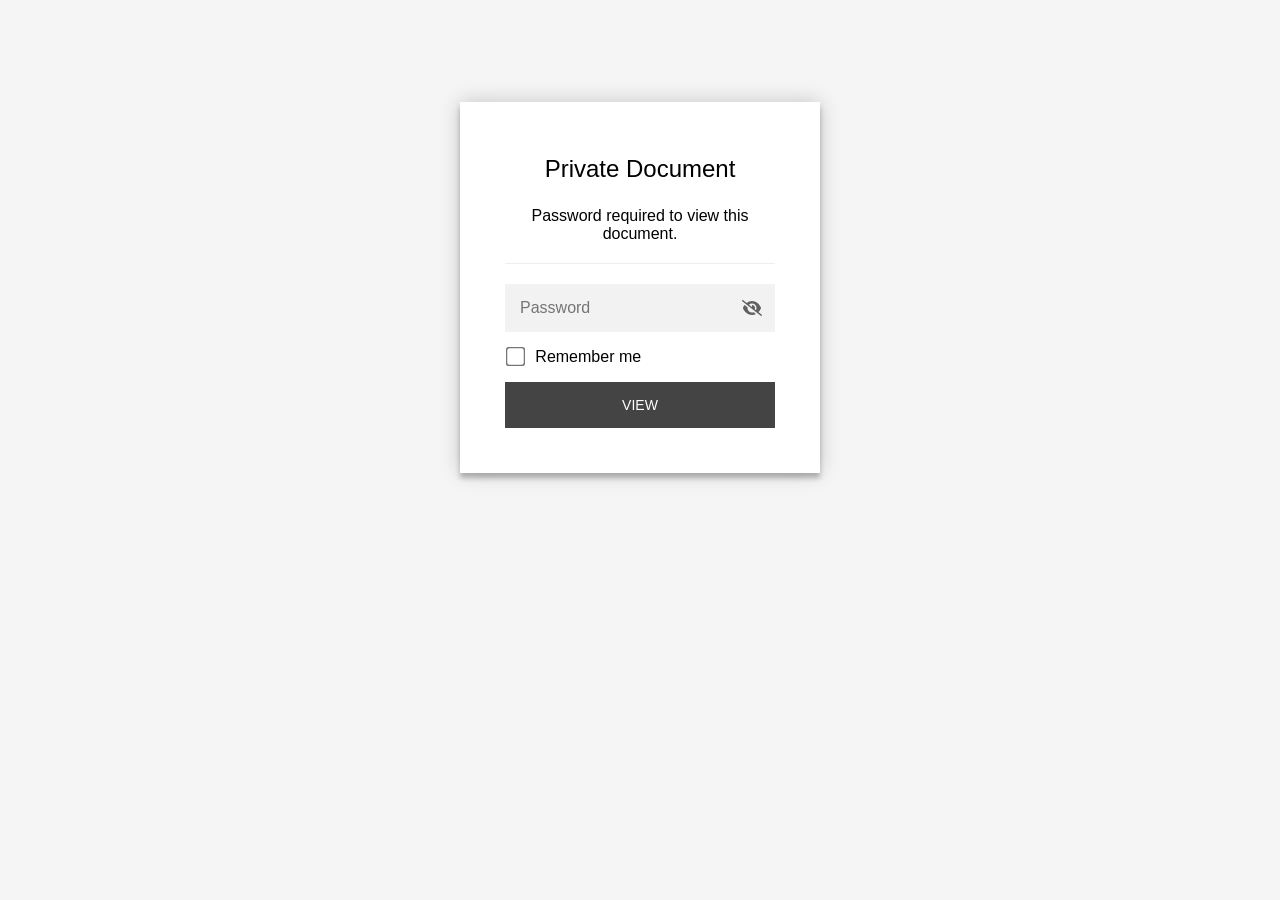
<file: index.html>
<!DOCTYPE html>
<html class="staticrypt-html">
    <head>
        <meta charset="utf-8" />
        <title>Private Document</title>
        <meta name="viewport" content="width=device-width, initial-scale=1" />
        <meta name="robots" content="noindex,nofollow,noarchive,nosnippet" />
        <meta name="googlebot" content="noindex,nofollow" />

        <!-- do not cache this page -->
        <meta http-equiv="cache-control" content="max-age=0" />
        <meta http-equiv="cache-control" content="no-cache" />
        <meta http-equiv="expires" content="0" />
        <meta http-equiv="expires" content="Tue, 01 Jan 1980 1:00:00 GMT" />
        <meta http-equiv="pragma" content="no-cache" />

        <style>
            .staticrypt-hr {
                margin-top: 20px;
                margin-bottom: 20px;
                border: 0;
                border-top: 1px solid #eee;
            }

            .staticrypt-page {
                width: 360px;
                padding: 8% 0 0;
                margin: auto;
                box-sizing: border-box;
            }

            .staticrypt-form {
                position: relative;
                z-index: 1;
                background: #ffffff;
                max-width: 360px;
                margin: 0 auto 100px;
                padding: 45px;
                text-align: center;
                box-shadow: 0 0 20px 0 rgba(0, 0, 0, 0.2), 0 5px 5px 0 rgba(0, 0, 0, 0.24);
            }

            .staticrypt-form input[type="password"],
            input[type="text"] {
                background: inherit;
                border: 0;
                box-sizing: border-box; /* This ensures padding is included in the total width */
                font-size: 14px;
                outline: 0;
                padding: 15px 30px 15px 15px; /* Adjust the padding to ensure there is space for the icon */
                width: 100%;
            }

            .staticrypt-password-container {
                position: relative;
                outline: 0;
                background: #f2f2f2;
                width: 100%;
                border: 0;
                margin: 0 0 15px;
                box-sizing: border-box;
            }

            .staticrypt-toggle-password-visibility {
                cursor: pointer;
                height: 20px;
                opacity: 60%;
                padding: 13px;
                position: absolute;
                right: 0;
                top: 50%;
                transform: translateY(-50%);
                width: 20px;
            }

            .staticrypt-form .staticrypt-decrypt-button {
                text-transform: uppercase;
                outline: 0;
                background: #444444;
                width: 100%;
                border: 0;
                padding: 15px;
                color: #ffffff;
                font-size: 14px;
                cursor: pointer;
            }

            .staticrypt-form .staticrypt-decrypt-button:hover,
            .staticrypt-form .staticrypt-decrypt-button:active,
            .staticrypt-form .staticrypt-decrypt-button:focus {
                background: #444444;
                filter: brightness(92%);
            }

            .staticrypt-html {
                height: 100%;
            }

            .staticrypt-body {
                height: 100%;
                margin: 0;
            }

            .staticrypt-content {
                height: 100%;
                margin-bottom: 1em;
                background: #f5f5f5;
                font-family: "Arial", sans-serif;
                -webkit-font-smoothing: antialiased;
                -moz-osx-font-smoothing: grayscale;
            }

            .staticrypt-instructions {
                margin-top: -1em;
                margin-bottom: 1em;
            }

            .staticrypt-title {
                font-size: 1.5em;
            }

            label.staticrypt-remember {
                display: flex;
                align-items: center;
                margin-bottom: 1em;
            }

            .staticrypt-remember input[type="checkbox"] {
                transform: scale(1.5);
                margin-right: 1em;
            }

            .hidden {
                display: none !important;
            }

            .staticrypt-spinner-container {
                height: 100%;
                display: flex;
                align-items: center;
                justify-content: center;
            }

            .staticrypt-spinner {
                display: inline-block;
                width: 2rem;
                height: 2rem;
                vertical-align: text-bottom;
                border: 0.25em solid gray;
                border-right-color: transparent;
                border-radius: 50%;
                -webkit-animation: spinner-border 0.75s linear infinite;
                animation: spinner-border 0.75s linear infinite;
                animation-duration: 0.75s;
                animation-timing-function: linear;
                animation-delay: 0s;
                animation-iteration-count: infinite;
                animation-direction: normal;
                animation-fill-mode: none;
                animation-play-state: running;
                animation-name: spinner-border;
            }

            @keyframes spinner-border {
                100% {
                    transform: rotate(360deg);
                }
            }

            @media screen and (-webkit-min-device-pixel-ratio: 0) {
                .staticrypt-form input[type="password"],
                input[type="text"] {
                    font-size: 16px;
                }
            }
        </style>
    </head>

    <body class="staticrypt-body">
        <div id="staticrypt_loading" class="staticrypt-spinner-container">
            <div class="staticrypt-spinner"></div>
        </div>

        <div id="staticrypt_content" class="staticrypt-content hidden">
            <div class="staticrypt-page">
                <div class="staticrypt-form">
                    <div class="staticrypt-instructions">
                        <p class="staticrypt-title">Private Document</p>
                        <p>Password required to view this document.</p>
                    </div>

                    <hr class="staticrypt-hr" />

                    <form id="staticrypt-form" action="#" method="post">
                        <div class="staticrypt-password-container">
                            <input
                                id="staticrypt-password"
                                type="password"
                                name="password"
                                placeholder="Password"
                                autofocus
                            />

                            <img
                                class="staticrypt-toggle-password-visibility"
                                alt="Show password"
                                title="Show password"
                                src="[data-uri]"
                            />
                        </div>

                        <label id="staticrypt-remember-label" class="staticrypt-remember hidden">
                            <input id="staticrypt-remember" type="checkbox" name="remember" />
                            Remember me
                        </label>

                        <input type="submit" class="staticrypt-decrypt-button" value="View" />
                    </form>
                </div>
            </div>
        </div>

        <script>
            // these variables will be filled when generating the file - the template format is 'variable_name'
            const staticryptInitiator = ((function(){
  const exports = {};
  const cryptoEngine = ((function(){
  const exports = {};
  const { subtle } = crypto;

const IV_BITS = 16 * 8;
const HEX_BITS = 4;
const ENCRYPTION_ALGO = "AES-CBC";

/**
 * Translates between utf8 encoded hexadecimal strings
 * and Uint8Array bytes.
 */
const HexEncoder = {
    /**
     * hex string -> bytes
     * @param {string} hexString
     * @returns {Uint8Array}
     */
    parse: function (hexString) {
        if (hexString.length % 2 !== 0) throw "Invalid hexString";
        const arrayBuffer = new Uint8Array(hexString.length / 2);

        for (let i = 0; i < hexString.length; i += 2) {
            const byteValue = parseInt(hexString.substring(i, i + 2), 16);
            if (isNaN(byteValue)) {
                throw "Invalid hexString";
            }
            arrayBuffer[i / 2] = byteValue;
        }
        return arrayBuffer;
    },

    /**
     * bytes -> hex string
     * @param {Uint8Array} bytes
     * @returns {string}
     */
    stringify: function (bytes) {
        const hexBytes = [];

        for (let i = 0; i < bytes.length; ++i) {
            let byteString = bytes[i].toString(16);
            if (byteString.length < 2) {
                byteString = "0" + byteString;
            }
            hexBytes.push(byteString);
        }
        return hexBytes.join("");
    },
};

/**
 * Translates between utf8 strings and Uint8Array bytes.
 */
const UTF8Encoder = {
    parse: function (str) {
        return new TextEncoder().encode(str);
    },

    stringify: function (bytes) {
        return new TextDecoder().decode(bytes);
    },
};

/**
 * Salt and encrypt a msg with a password.
 */
async function encrypt(msg, hashedPassword) {
    // Must be 16 bytes, unpredictable, and preferably cryptographically random. However, it need not be secret.
    // https://developer.mozilla.org/en-US/docs/Web/API/SubtleCrypto/encrypt#parameters
    const iv = crypto.getRandomValues(new Uint8Array(IV_BITS / 8));

    const key = await subtle.importKey("raw", HexEncoder.parse(hashedPassword), ENCRYPTION_ALGO, false, ["encrypt"]);

    const encrypted = await subtle.encrypt(
        {
            name: ENCRYPTION_ALGO,
            iv: iv,
        },
        key,
        UTF8Encoder.parse(msg)
    );

    // iv will be 32 hex characters, we prepend it to the ciphertext for use in decryption
    return HexEncoder.stringify(iv) + HexEncoder.stringify(new Uint8Array(encrypted));
}
exports.encrypt = encrypt;

/**
 * Decrypt a salted msg using a password.
 *
 * @param {string} encryptedMsg
 * @param {string} hashedPassword
 * @returns {Promise<string>}
 */
async function decrypt(encryptedMsg, hashedPassword) {
    const ivLength = IV_BITS / HEX_BITS;
    const iv = HexEncoder.parse(encryptedMsg.substring(0, ivLength));
    const encrypted = encryptedMsg.substring(ivLength);

    const key = await subtle.importKey("raw", HexEncoder.parse(hashedPassword), ENCRYPTION_ALGO, false, ["decrypt"]);

    const outBuffer = await subtle.decrypt(
        {
            name: ENCRYPTION_ALGO,
            iv: iv,
        },
        key,
        HexEncoder.parse(encrypted)
    );

    return UTF8Encoder.stringify(new Uint8Array(outBuffer));
}
exports.decrypt = decrypt;

/**
 * Salt and hash the password so it can be stored in localStorage without opening a password reuse vulnerability.
 *
 * @param {string} password
 * @param {string} salt
 * @returns {Promise<string>}
 */
async function hashPassword(password, salt) {
    // we hash the password in multiple steps, each adding more iterations. This is because we used to allow less
    // iterations, so for backward compatibility reasons, we need to support going from that to more iterations.
    let hashedPassword = await hashLegacyRound(password, salt);

    hashedPassword = await hashSecondRound(hashedPassword, salt);

    return hashThirdRound(hashedPassword, salt);
}
exports.hashPassword = hashPassword;

/**
 * This hashes the password with 1k iterations. This is a low number, we need this function to support backwards
 * compatibility.
 *
 * @param {string} password
 * @param {string} salt
 * @returns {Promise<string>}
 */
function hashLegacyRound(password, salt) {
    return pbkdf2(password, salt, 1000, "SHA-1");
}
exports.hashLegacyRound = hashLegacyRound;

/**
 * Add a second round of iterations. This is because we used to use 1k, so for backwards compatibility with
 * remember-me/autodecrypt links, we need to support going from that to more iterations.
 *
 * @param hashedPassword
 * @param salt
 * @returns {Promise<string>}
 */
function hashSecondRound(hashedPassword, salt) {
    return pbkdf2(hashedPassword, salt, 14000, "SHA-256");
}
exports.hashSecondRound = hashSecondRound;

/**
 * Add a third round of iterations to bring total number to 600k. This is because we used to use 1k, then 15k, so for
 * backwards compatibility with remember-me/autodecrypt links, we need to support going from that to more iterations.
 *
 * @param hashedPassword
 * @param salt
 * @returns {Promise<string>}
 */
function hashThirdRound(hashedPassword, salt) {
    return pbkdf2(hashedPassword, salt, 585000, "SHA-256");
}
exports.hashThirdRound = hashThirdRound;

/**
 * Salt and hash the password so it can be stored in localStorage without opening a password reuse vulnerability.
 *
 * @param {string} password
 * @param {string} salt
 * @param {int} iterations
 * @param {string} hashAlgorithm
 * @returns {Promise<string>}
 */
async function pbkdf2(password, salt, iterations, hashAlgorithm) {
    const key = await subtle.importKey("raw", UTF8Encoder.parse(password), "PBKDF2", false, ["deriveBits"]);

    const keyBytes = await subtle.deriveBits(
        {
            name: "PBKDF2",
            hash: hashAlgorithm,
            iterations,
            salt: UTF8Encoder.parse(salt),
        },
        key,
        256
    );

    return HexEncoder.stringify(new Uint8Array(keyBytes));
}

function generateRandomSalt() {
    const bytes = crypto.getRandomValues(new Uint8Array(128 / 8));

    return HexEncoder.stringify(new Uint8Array(bytes));
}
exports.generateRandomSalt = generateRandomSalt;

async function signMessage(hashedPassword, message) {
    const key = await subtle.importKey(
        "raw",
        HexEncoder.parse(hashedPassword),
        {
            name: "HMAC",
            hash: "SHA-256",
        },
        false,
        ["sign"]
    );
    const signature = await subtle.sign("HMAC", key, UTF8Encoder.parse(message));

    return HexEncoder.stringify(new Uint8Array(signature));
}
exports.signMessage = signMessage;

function getRandomAlphanum() {
    const possibleCharacters = "abcdefghijklmnopqrstuvwxyzABCDEFGHIJKLMNOPQRSTUVWXYZ0123456789";

    let byteArray;
    let parsedInt;

    // Keep generating new random bytes until we get a value that falls
    // within a range that can be evenly divided by possibleCharacters.length
    do {
        byteArray = crypto.getRandomValues(new Uint8Array(1));
        // extract the lowest byte to get an int from 0 to 255 (probably unnecessary, since we're only generating 1 byte)
        parsedInt = byteArray[0] & 0xff;
    } while (parsedInt >= 256 - (256 % possibleCharacters.length));

    // Take the modulo of the parsed integer to get a random number between 0 and totalLength - 1
    const randomIndex = parsedInt % possibleCharacters.length;

    return possibleCharacters[randomIndex];
}

/**
 * Generate a random string of a given length.
 *
 * @param {int} length
 * @returns {string}
 */
function generateRandomString(length) {
    let randomString = "";

    for (let i = 0; i < length; i++) {
        randomString += getRandomAlphanum();
    }

    return randomString;
}
exports.generateRandomString = generateRandomString;

  return exports;
})());
const codec = ((function(){
  const exports = {};
  /**
 * Initialize the codec with the provided cryptoEngine - this return functions to encode and decode messages.
 *
 * @param cryptoEngine - the engine to use for encryption / decryption
 */
function init(cryptoEngine) {
    const exports = {};

    /**
     * Top-level function for encoding a message.
     * Includes password hashing, encryption, and signing.
     *
     * @param {string} msg
     * @param {string} password
     * @param {string} salt
     *
     * @returns {string} The encoded text
     */
    async function encode(msg, password, salt) {
        const hashedPassword = await cryptoEngine.hashPassword(password, salt);

        const encrypted = await cryptoEngine.encrypt(msg, hashedPassword);

        // we use the hashed password in the HMAC because this is effectively what will be used a password (so we can store
        // it in localStorage safely, we don't use the clear text password)
        const hmac = await cryptoEngine.signMessage(hashedPassword, encrypted);

        return hmac + encrypted;
    }
    exports.encode = encode;

    /**
     * Encode using a password that has already been hashed. This is useful to encode multiple messages in a row, that way
     * we don't need to hash the password multiple times.
     *
     * @param {string} msg
     * @param {string} hashedPassword
     *
     * @returns {string} The encoded text
     */
    async function encodeWithHashedPassword(msg, hashedPassword) {
        const encrypted = await cryptoEngine.encrypt(msg, hashedPassword);

        // we use the hashed password in the HMAC because this is effectively what will be used a password (so we can store
        // it in localStorage safely, we don't use the clear text password)
        const hmac = await cryptoEngine.signMessage(hashedPassword, encrypted);

        return hmac + encrypted;
    }
    exports.encodeWithHashedPassword = encodeWithHashedPassword;

    /**
     * Top-level function for decoding a message.
     * Includes signature check and decryption.
     *
     * @param {string} signedMsg
     * @param {string} hashedPassword
     * @param {string} salt
     * @param {int} backwardCompatibleAttempt
     * @param {string} originalPassword
     *
     * @returns {Object} {success: true, decoded: string} | {success: false, message: string}
     */
    async function decode(signedMsg, hashedPassword, salt, backwardCompatibleAttempt = 0, originalPassword = "") {
        const encryptedHMAC = signedMsg.substring(0, 64);
        const encryptedMsg = signedMsg.substring(64);
        const decryptedHMAC = await cryptoEngine.signMessage(hashedPassword, encryptedMsg);

        if (decryptedHMAC !== encryptedHMAC) {
            // we have been raising the number of iterations in the hashing algorithm multiple times, so to support the old
            // remember-me/autodecrypt links we need to try bringing the old hashes up to speed.
            originalPassword = originalPassword || hashedPassword;
            if (backwardCompatibleAttempt === 0) {
                const updatedHashedPassword = await cryptoEngine.hashThirdRound(originalPassword, salt);

                return decode(signedMsg, updatedHashedPassword, salt, backwardCompatibleAttempt + 1, originalPassword);
            }
            if (backwardCompatibleAttempt === 1) {
                let updatedHashedPassword = await cryptoEngine.hashSecondRound(originalPassword, salt);
                updatedHashedPassword = await cryptoEngine.hashThirdRound(updatedHashedPassword, salt);

                return decode(signedMsg, updatedHashedPassword, salt, backwardCompatibleAttempt + 1, originalPassword);
            }

            return { success: false, message: "Signature mismatch" };
        }

        return {
            success: true,
            decoded: await cryptoEngine.decrypt(encryptedMsg, hashedPassword),
        };
    }
    exports.decode = decode;

    return exports;
}
exports.init = init;

  return exports;
})());
const decode = codec.init(cryptoEngine).decode;

/**
 * Initialize the staticrypt module, that exposes functions callbable by the password_template.
 *
 * @param {{
 *  staticryptEncryptedMsgUniqueVariableName: string,
 *  isRememberEnabled: boolean,
 *  rememberDurationInDays: number,
 *  staticryptSaltUniqueVariableName: string,
 * }} staticryptConfig - object of data that is stored on the password_template at encryption time.
 *
 * @param {{
 *  rememberExpirationKey: string,
 *  rememberPassphraseKey: string,
 *  replaceHtmlCallback: function,
 *  clearLocalStorageCallback: function,
 * }} templateConfig - object of data that can be configured by a custom password_template.
 */
function init(staticryptConfig, templateConfig) {
    const exports = {};

    /**
     * Decrypt our encrypted page, replace the whole HTML.
     *
     * @param {string} hashedPassword
     * @returns {Promise<boolean>}
     */
    async function decryptAndReplaceHtml(hashedPassword) {
        const { staticryptEncryptedMsgUniqueVariableName, staticryptSaltUniqueVariableName } = staticryptConfig;
        const { replaceHtmlCallback } = templateConfig;

        const result = await decode(
            staticryptEncryptedMsgUniqueVariableName,
            hashedPassword,
            staticryptSaltUniqueVariableName
        );
        if (!result.success) {
            return false;
        }
        const plainHTML = result.decoded;

        // if the user configured a callback call it, otherwise just replace the whole HTML
        if (typeof replaceHtmlCallback === "function") {
            replaceHtmlCallback(plainHTML);
        } else {
            document.write(plainHTML);
            document.close();
        }

        return true;
    }

    /**
     * Attempt to decrypt the page and replace the whole HTML.
     *
     * @param {string} password
     * @param {boolean} isRememberChecked
     *
     * @returns {Promise<{isSuccessful: boolean, hashedPassword?: string}>} - we return an object, so that if we want to
     *   expose more information in the future we can do it without breaking the password_template
     */
    async function handleDecryptionOfPage(password, isRememberChecked) {
        const { staticryptSaltUniqueVariableName } = staticryptConfig;

        // decrypt and replace the whole page
        const hashedPassword = await cryptoEngine.hashPassword(password, staticryptSaltUniqueVariableName);
        return handleDecryptionOfPageFromHash(hashedPassword, isRememberChecked);
    }
    exports.handleDecryptionOfPage = handleDecryptionOfPage;

    async function handleDecryptionOfPageFromHash(hashedPassword, isRememberChecked) {
        const { isRememberEnabled, rememberDurationInDays } = staticryptConfig;
        const { rememberExpirationKey, rememberPassphraseKey } = templateConfig;

        const isDecryptionSuccessful = await decryptAndReplaceHtml(hashedPassword);

        if (!isDecryptionSuccessful) {
            return {
                isSuccessful: false,
                hashedPassword,
            };
        }

        // remember the hashedPassword and set its expiration if necessary
        if (isRememberEnabled && isRememberChecked) {
            window.localStorage.setItem(rememberPassphraseKey, hashedPassword);

            // set the expiration if the duration isn't 0 (meaning no expiration)
            if (rememberDurationInDays > 0) {
                window.localStorage.setItem(
                    rememberExpirationKey,
                    (new Date().getTime() + rememberDurationInDays * 24 * 60 * 60 * 1000).toString()
                );
            }
        }

        return {
            isSuccessful: true,
            hashedPassword,
        };
    }
    exports.handleDecryptionOfPageFromHash = handleDecryptionOfPageFromHash;

    /**
     * Clear localstorage from staticrypt related values
     */
    function clearLocalStorage() {
        const { clearLocalStorageCallback, rememberExpirationKey, rememberPassphraseKey } = templateConfig;

        if (typeof clearLocalStorageCallback === "function") {
            clearLocalStorageCallback();
        } else {
            localStorage.removeItem(rememberPassphraseKey);
            localStorage.removeItem(rememberExpirationKey);
        }
    }

    async function handleDecryptOnLoad() {
        let isSuccessful = await decryptOnLoadFromUrl();

        if (!isSuccessful) {
            isSuccessful = await decryptOnLoadFromRememberMe();
        }

        return { isSuccessful };
    }
    exports.handleDecryptOnLoad = handleDecryptOnLoad;

    /**
     * Clear storage if we are logging out
     *
     * @returns {boolean} - whether we logged out
     */
    function logoutIfNeeded() {
        const logoutKey = "staticrypt_logout";

        // handle logout through query param
        const queryParams = new URLSearchParams(window.location.search);
        if (queryParams.has(logoutKey)) {
            clearLocalStorage();
            return true;
        }

        // handle logout through URL fragment
        const hash = window.location.hash.substring(1);
        if (hash.includes(logoutKey)) {
            clearLocalStorage();
            return true;
        }

        return false;
    }

    /**
     * To be called on load: check if we want to try to decrypt and replace the HTML with the decrypted content, and
     * try to do it if needed.
     *
     * @returns {Promise<boolean>} true if we derypted and replaced the whole page, false otherwise
     */
    async function decryptOnLoadFromRememberMe() {
        const { rememberDurationInDays } = staticryptConfig;
        const { rememberExpirationKey, rememberPassphraseKey } = templateConfig;

        // if we are login out, terminate
        if (logoutIfNeeded()) {
            return false;
        }

        // if there is expiration configured, check if we're not beyond the expiration
        if (rememberDurationInDays && rememberDurationInDays > 0) {
            const expiration = localStorage.getItem(rememberExpirationKey),
                isExpired = expiration && new Date().getTime() > parseInt(expiration);

            if (isExpired) {
                clearLocalStorage();
                return false;
            }
        }

        const hashedPassword = localStorage.getItem(rememberPassphraseKey);

        if (hashedPassword) {
            // try to decrypt
            const isDecryptionSuccessful = await decryptAndReplaceHtml(hashedPassword);

            // if the decryption is unsuccessful the password might be wrong - silently clear the saved data and let
            // the user fill the password form again
            if (!isDecryptionSuccessful) {
                clearLocalStorage();
                return false;
            }

            return true;
        }

        return false;
    }

    async function decryptOnLoadFromUrl() {
        const passwordKey = "staticrypt_pwd";
        const rememberMeKey = "remember_me";

        // try to get the password from the query param (for backward compatibility - we now want to avoid this method,
        // since it sends the hashed password to the server which isn't needed)
        const queryParams = new URLSearchParams(window.location.search);
        const hashedPasswordQuery = queryParams.get(passwordKey);
        const rememberMeQuery = queryParams.get(rememberMeKey);

        const urlFragment = window.location.hash.substring(1);
        // get the password from the url fragment
        const hashedPasswordRegexMatch = urlFragment.match(new RegExp(passwordKey + "=([^&]*)"));
        const hashedPasswordFragment = hashedPasswordRegexMatch ? hashedPasswordRegexMatch[1] : null;
        const rememberMeFragment = urlFragment.includes(rememberMeKey);

        const hashedPassword = hashedPasswordFragment || hashedPasswordQuery;
        const rememberMe = rememberMeFragment || rememberMeQuery;

        if (hashedPassword) {
            return handleDecryptionOfPageFromHash(hashedPassword, rememberMe);
        }

        return false;
    }

    return exports;
}
exports.init = init;

  return exports;
})());
            const templateError = "Bad password!",
                templateToggleAltShow = "Show password",
                templateToggleAltHide = "Hide password",
                isRememberEnabled = true,
                staticryptConfig = {"staticryptEncryptedMsgUniqueVariableName":"[base64]","isRememberEnabled":true,"rememberDurationInDays":0,"staticryptSaltUniqueVariableName":"bfcf6a9e0dcde1315355ef977bfa526c"};

            // you can edit these values to customize some of the behavior of StatiCrypt
            const templateConfig = {
                rememberExpirationKey: "staticrypt_expiration",
                rememberPassphraseKey: "staticrypt_passphrase",
                replaceHtmlCallback: null,
                clearLocalStorageCallback: null,
            };

            // init the staticrypt engine
            const staticrypt = staticryptInitiator.init(staticryptConfig, templateConfig);

            // try to automatically decrypt on load if there is a saved password
            window.onload = async function () {
                const { isSuccessful } = await staticrypt.handleDecryptOnLoad();

                // if we didn't decrypt anything on load, show the password prompt. Otherwise the content has already been
                // replaced, no need to do anything
                if (!isSuccessful) {
                    // hide loading screen
                    document.getElementById("staticrypt_loading").classList.add("hidden");
                    document.getElementById("staticrypt_content").classList.remove("hidden");
                    document.getElementById("staticrypt-password").focus();

                    // show the remember me checkbox
                    if (isRememberEnabled) {
                        document.getElementById("staticrypt-remember-label").classList.remove("hidden");
                    }
                }
            };

            // toggle password visibility
            const toggleIcon = document.querySelector(".staticrypt-toggle-password-visibility");
            // these two icons are coming from FontAwesome
            const imgSrcEyeClosed =
                "[data-uri]";
            const imgSrcEyeOpened =
                "[data-uri]";
            toggleIcon.addEventListener("click", function () {
                const passwordInput = document.getElementById("staticrypt-password");
                if (passwordInput.type === "password") {
                    passwordInput.type = "text";
                    toggleIcon.src = imgSrcEyeOpened;
                    toggleIcon.alt = templateToggleAltHide;
                    toggleIcon.title = templateToggleAltHide;
                } else {
                    passwordInput.type = "password";
                    toggleIcon.src = imgSrcEyeClosed;
                    toggleIcon.alt = templateToggleAltShow;
                    toggleIcon.title = templateToggleAltShow;
                }
            });

            // handle password form submission
            document.getElementById("staticrypt-form").addEventListener("submit", async function (e) {
                e.preventDefault();

                const password = document.getElementById("staticrypt-password").value,
                    isRememberChecked = document.getElementById("staticrypt-remember").checked;

                const { isSuccessful } = await staticrypt.handleDecryptionOfPage(password, isRememberChecked);

                if (!isSuccessful) {
                    alert(templateError);
                }
            });
        </script>
    </body>
</html>
</file>
